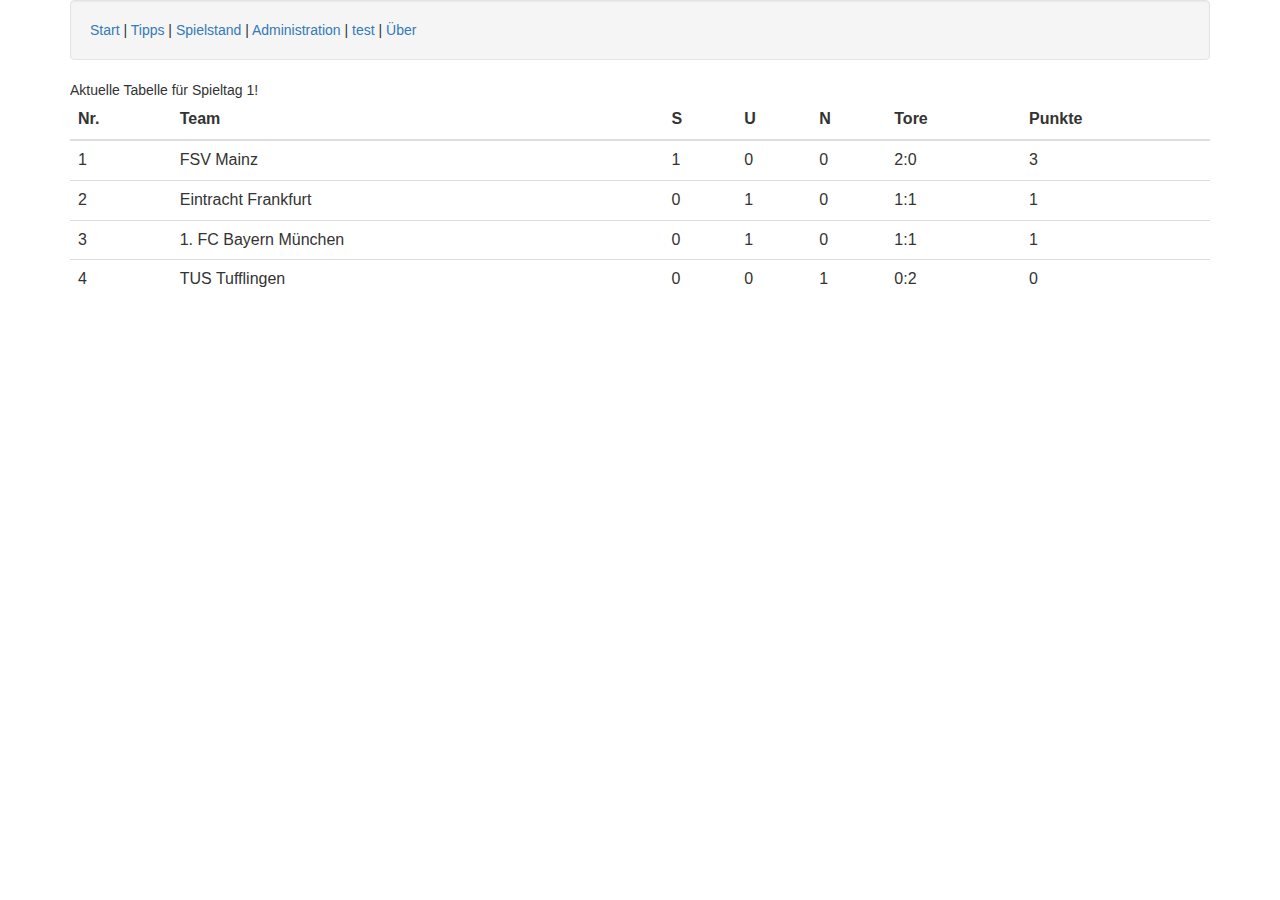
<file: src/index.html>
<html ng-app="splitpipeApp">
<head>
<meta charset="utf8" />
<title>Splitpipe</title>
<link href="lib/bootstrap-3.3.7/css/bootstrap.min.css" rel="stylesheet">

<script src="lib/jquery-3.1.0/jquery-3.1.0.js"></script>
<script src="lib/angular-1.5.8/angular.js"></script>
<script src="lib/angular-1.5.8/angular-animate.js"></script>
<script src="lib/angular-1.5.8/angular-route.js"></script>
<script src="lib/angular-1.5.8/angular-resource.js"></script>
<script src="lib/bootstrap-3.3.7/js/bootstrap.js"></script>
<script src="lib/angular-ui/ui-bootstrap-tpls-2.1.3.js"></script>
<script src="lib/angular-ui/angular-ui-router-1.0.0-beta.2.js"></script>

<script src="controller/app.js"></script>
<script src="controller/config.js"></script>
<script src="controller/adminCtrl.js"></script>
<script src="controller/rankingCtrl.js"></script>
<script src="controller/teamsCtrl.js"></script>
<script src="controller/gamedaysCtrl.js"></script>
<script src="controller/tippsCtrl.js"></script>
<script src="controller/tippsCtrl.js"></script>
<script src="controller/openLigaDBCtrl.js"></script>
<script src="controller/testCtrl.js"></script>
</head>
<body>


<!--   <div class="container">
    <span class="well"> <a ui-sref="start"
      ui-sref-active="active">Start</a> <a ui-sref="tipps"
      ui-sref-active="active">Tipps</a> <a ui-sref="results"
      ui-sref-active="active">Spielstand</a> <a ui-sref="admin"
      ui-sref-active="active">Administration</a> <a ui-sref="test"
      ui-sref-active="active">test</a> <a ui-sref="about"
      ui-sref-active="active">Über</a> <ui-view></ui-view>
    </span>
  </div>
 -->
  <div class="container ">

    <p class="well">
      <a href="#/">Start</a> | <a href="#/tipps">Tipps</a> | <a
        href="#/results">Spielstand</a> | <a href="#/admin">Administration</a>
      | <a href="#/test">test</a> | <a href="#/about">Über</a>
    </p>
    <div ng-view></div>

  </div>
</body>
</html>
</file>
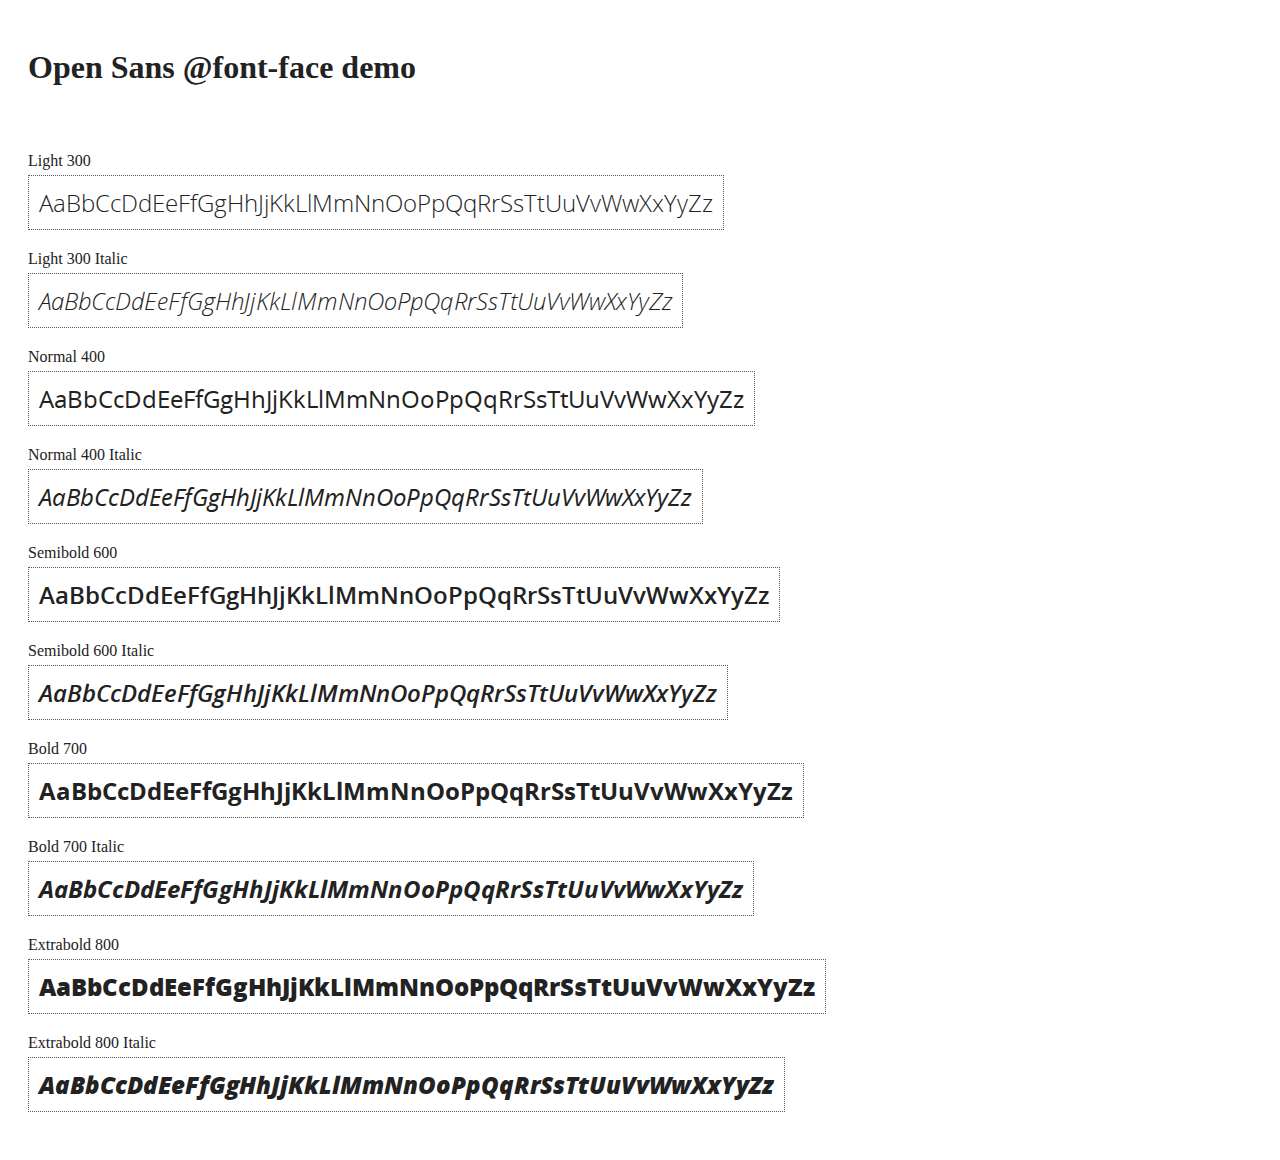
<file: src/lib/angular-1.5.8/docs/components/open-sans-fontface-1.0.4/index.html>
<!DOCTYPE html>
<html>
	<head>
		<title>Open Sans @font-face demo</title>
		<meta charset="UTF-8" />
		<link rel="stylesheet" href="open-sans.css" type="text/css" />
		<style>
		body {
			padding: 20px;
			color: #222;
			background: #fff;
		}

		span { display: block; }

		.font-demo {
			display: inline-block;
			margin: 5px 0 20px;
			padding: 10px;
			border: 1px dotted #555;
			font-family: 'Open Sans';
			font-size: 24px;
		}
		</style>
	</head>
	<body>
		<h1>Open Sans @font-face demo</h1>
		<div style="margin-bottom:20px">
			<iframe src="http://ghbtns.com/github-btn.html?user=FontFaceKit&amp;repo=open-sans&amp;type=watch&amp;count=true"
					style="width:110px;height:20px;border:0"></iframe>
			<iframe src="http://ghbtns.com/github-btn.html?user=FontFaceKit&amp;repo=open-sans&amp;type=fork&amp;count=true"
					style="width:95px;height:20px;border:0"></iframe>
		</div>

		<span>Light 300</span>
		<div class="font-demo" style="font-weight:300">
			AaBbCcDdEeFfGgHhJjKkLlMmNnOoPpQqRrSsTtUuVvWwXxYyZz
		</div>

		<span>Light 300 Italic</span>
		<div class="font-demo" style="font-weight:300;font-style:italic">
			AaBbCcDdEeFfGgHhJjKkLlMmNnOoPpQqRrSsTtUuVvWwXxYyZz
		</div>

		<span>Normal 400</span>
		<div class="font-demo">
			AaBbCcDdEeFfGgHhJjKkLlMmNnOoPpQqRrSsTtUuVvWwXxYyZz
		</div>

		<span>Normal 400 Italic</span>
		<div class="font-demo" style="font-style:italic">
			AaBbCcDdEeFfGgHhJjKkLlMmNnOoPpQqRrSsTtUuVvWwXxYyZz
		</div>

		<span>Semibold 600</span>
		<div class="font-demo" style="font-weight:600">
			AaBbCcDdEeFfGgHhJjKkLlMmNnOoPpQqRrSsTtUuVvWwXxYyZz
		</div>

		<span>Semibold 600 Italic</span>
		<div class="font-demo" style="font-weight:600;font-style:italic">
			AaBbCcDdEeFfGgHhJjKkLlMmNnOoPpQqRrSsTtUuVvWwXxYyZz
		</div>

		<span>Bold 700</span>
		<div class="font-demo" style="font-weight:700">
			AaBbCcDdEeFfGgHhJjKkLlMmNnOoPpQqRrSsTtUuVvWwXxYyZz
		</div>

		<span>Bold 700 Italic</span>
		<div class="font-demo" style="font-weight:700;font-style:italic">
			AaBbCcDdEeFfGgHhJjKkLlMmNnOoPpQqRrSsTtUuVvWwXxYyZz
		</div>

		<span>Extrabold 800</span>
		<div class="font-demo" style="font-weight:800">
			AaBbCcDdEeFfGgHhJjKkLlMmNnOoPpQqRrSsTtUuVvWwXxYyZz
		</div>

		<span>Extrabold 800 Italic</span>
		<div class="font-demo" style="font-weight:800;font-style:italic">
			AaBbCcDdEeFfGgHhJjKkLlMmNnOoPpQqRrSsTtUuVvWwXxYyZz
		</div>
	</body>
</html>
</file>
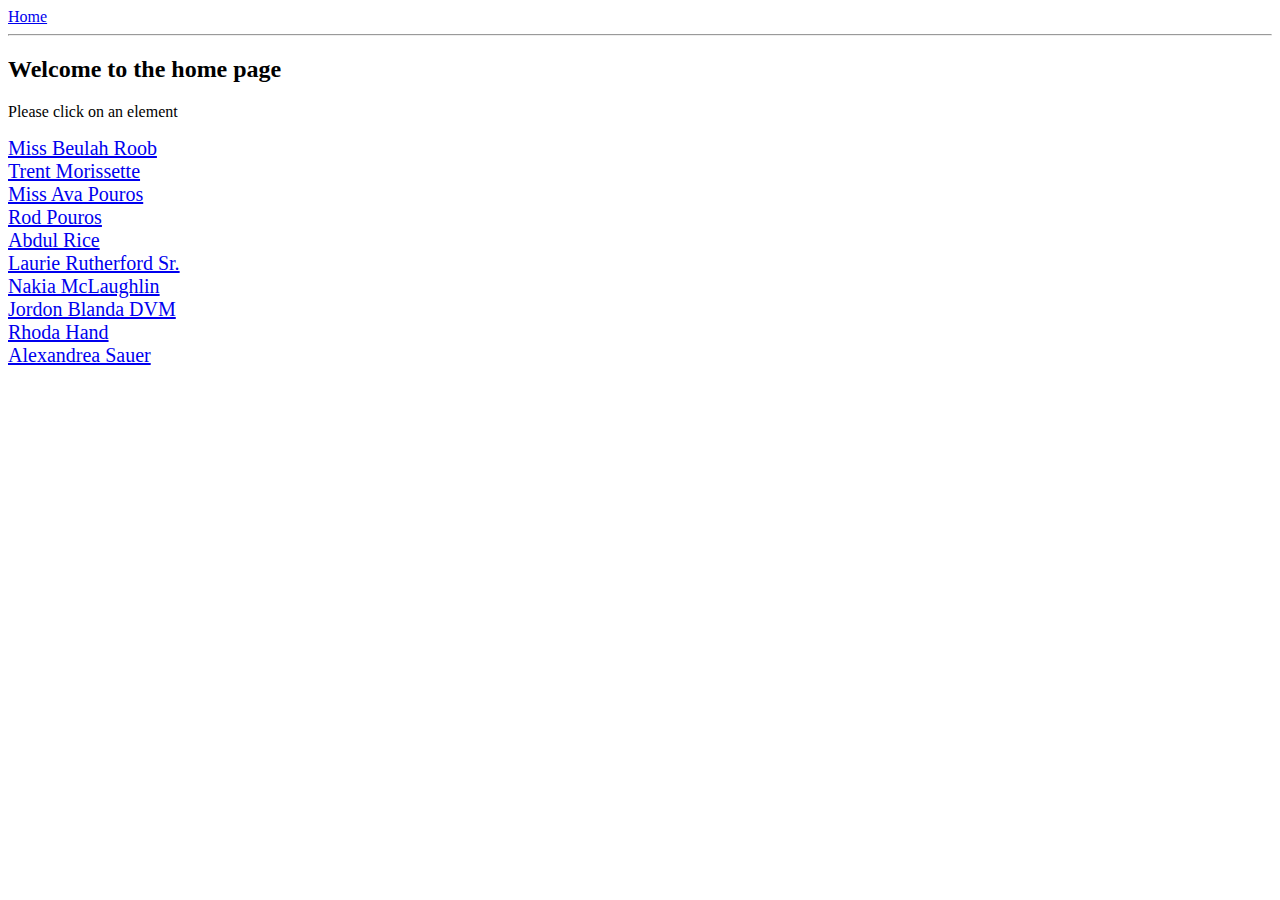
<file: src/lib/angular-1.5.8/docs/examples/example-anchoringExample/index.html>
<!doctype html>
<html lang="en">
<head>
  <meta charset="UTF-8">
  <title>Example - example-anchoringExample</title>
  <link href="animations.css" rel="stylesheet" type="text/css">
  

  <script src="../../../angular.min.js"></script>
  <script src="../../../angular-animate.js"></script>
  <script src="../../../angular-route.js"></script>
  <script src="script.js"></script>
  

  
</head>
<body ng-app="anchoringExample">
  <a href="#/">Home</a>
<hr />
<div class="view-container">
  <div ng-view class="view"></div>
</div>
</body>
</html>
</file>
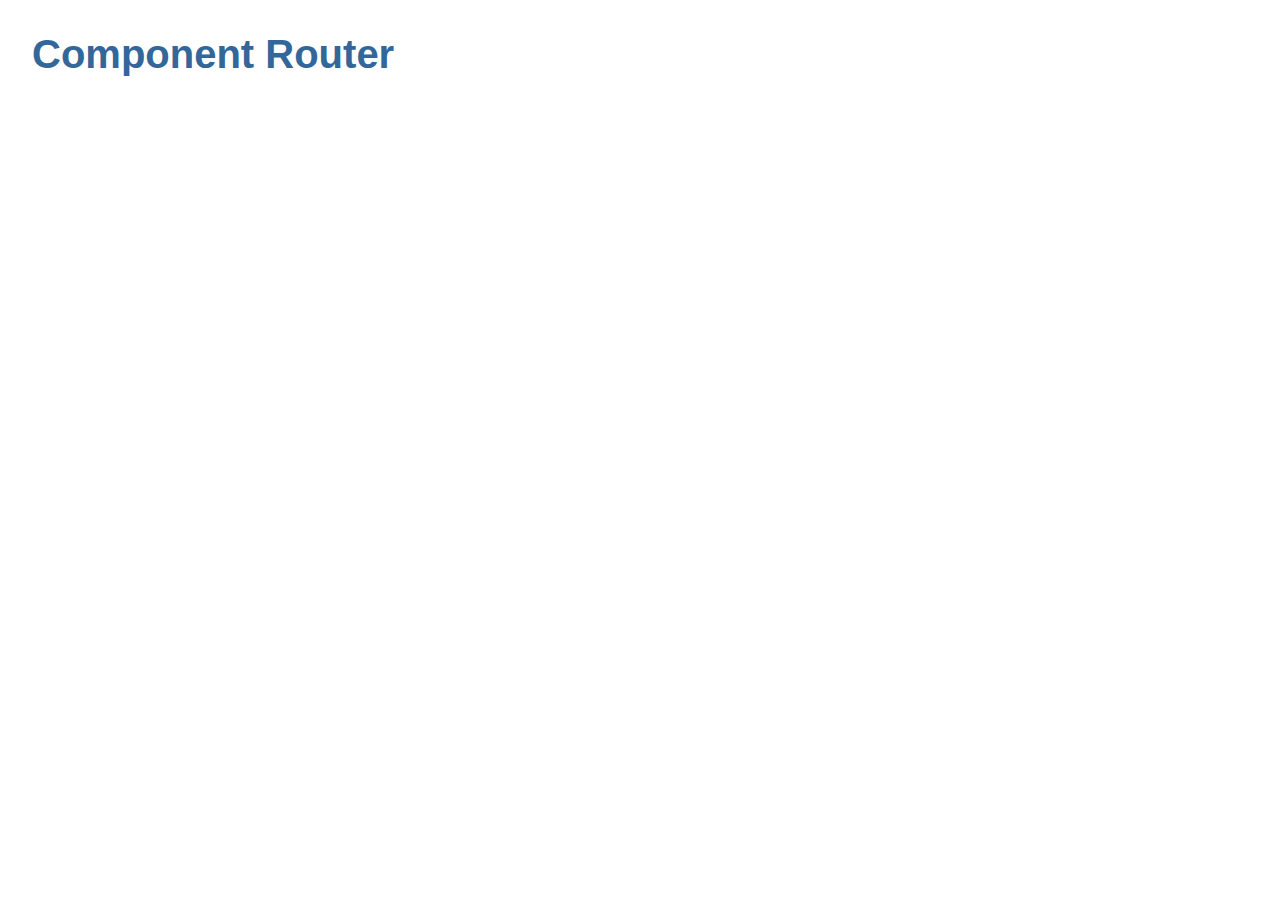
<file: src/lib/angular-1.5.8/docs/examples/example-componentRouter/index.html>
<!doctype html>
<html lang="en">
<head>
  <meta charset="UTF-8">
  <title>Example - example-componentRouter</title>
  <link href="styles.css" rel="stylesheet" type="text/css">
  

  <script src="../../../angular.min.js"></script>
  <script src="app.js"></script>
  <script src="heroes.js"></script>
  <script src="crisis.js"></script>
  <script src="dialog.js"></script>
  

  <script type="text/javascript">
    angular.element(document.getElementsByTagName('head')).append(angular.element('<base href="' + window.location.pathname + '" />'));
  </script>
</head>
<body ng-app="app">
  <h1 class="title">Component Router</h1>
<app></app>

<!-- Load up the router library - normally you might use npm and host it locally -->
<script src="https://npmcdn.com/@angular/router@0.2.0/angular1/angular_1_router.js"></script>
</body>
</html>
</file>
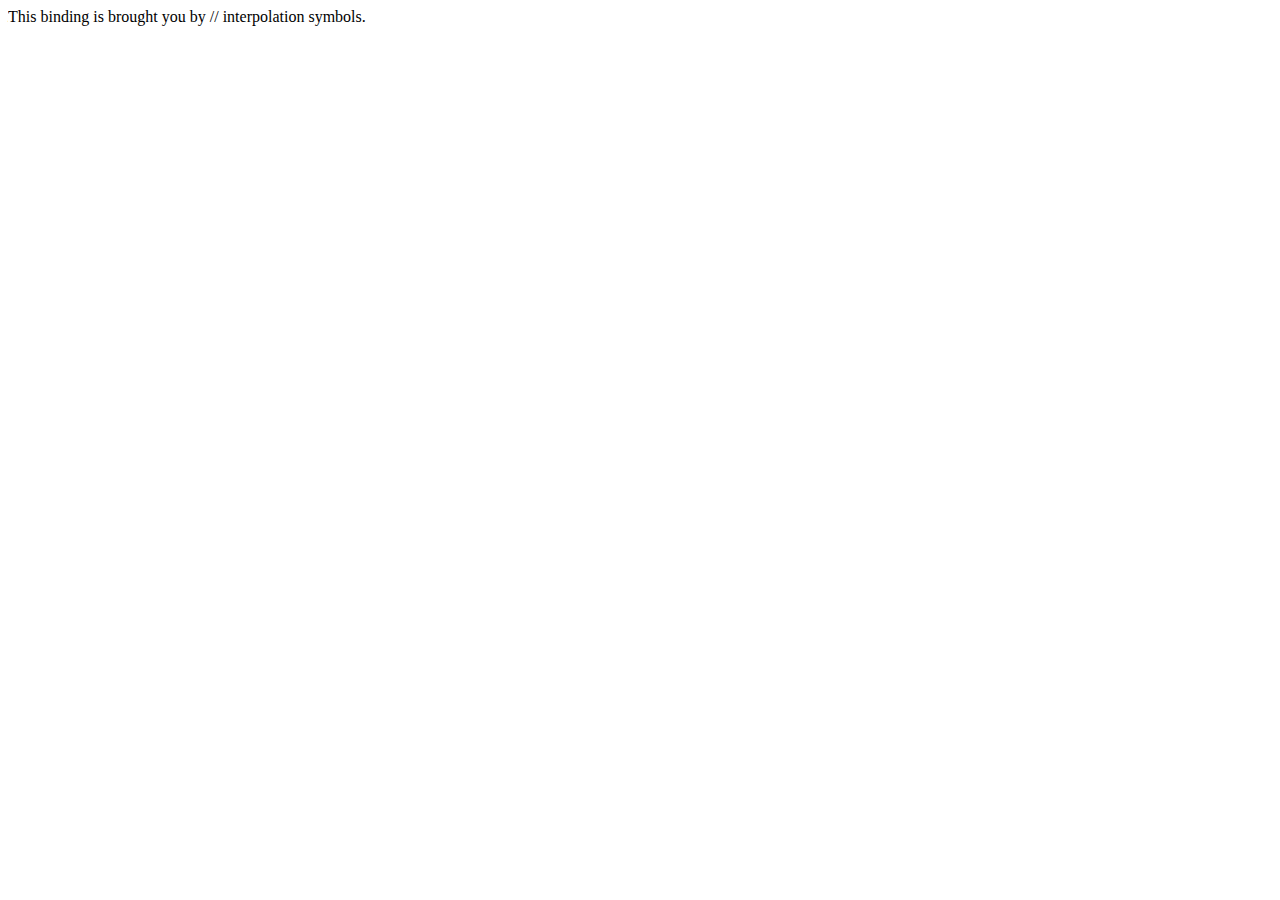
<file: src/lib/angular-1.5.8/docs/examples/example-custom-interpolation-markup/index.html>
<!doctype html>
<html lang="en">
<head>
  <meta charset="UTF-8">
  <title>Example - example-custom-interpolation-markup</title>
  

  <script src="../../../angular.min.js"></script>
  

  
</head>
<body ng-app="customInterpolationApp">
  <script>
  var customInterpolationApp = angular.module('customInterpolationApp', []);

  customInterpolationApp.config(function($interpolateProvider) {
    $interpolateProvider.startSymbol('//');
    $interpolateProvider.endSymbol('//');
  });


  customInterpolationApp.controller('DemoController', function() {
      this.label = "This binding is brought you by // interpolation symbols.";
  });
</script>
<div ng-controller="DemoController as demo">
    //demo.label//
</div>
</body>
</html>
</file>
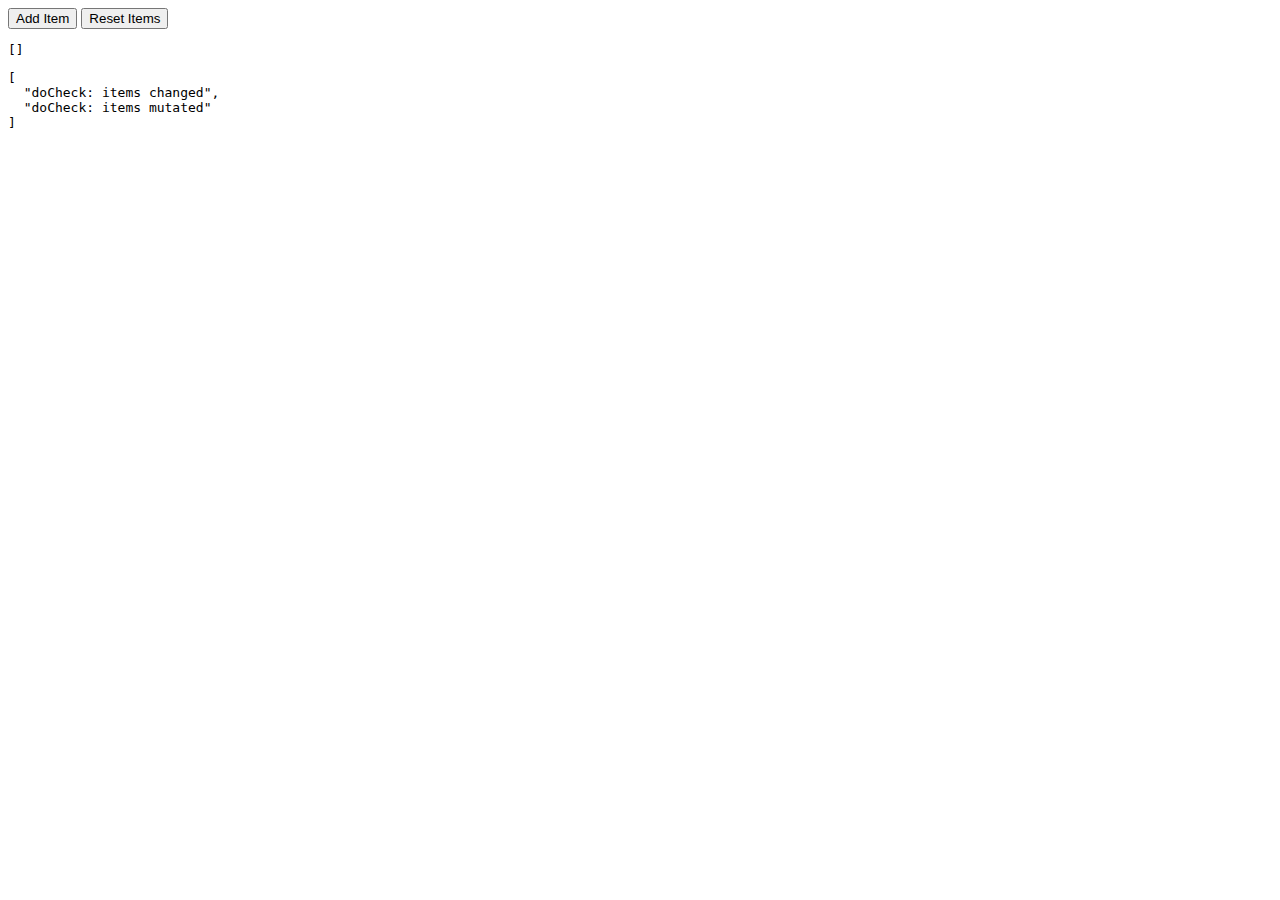
<file: src/lib/angular-1.5.8/docs/examples/example-doCheckArrayExample/index.html>
<!doctype html>
<html lang="en">
<head>
  <meta charset="UTF-8">
  <title>Example - example-doCheckArrayExample</title>
  

  <script src="../../../angular.min.js"></script>
  <script src="app.js"></script>
  

  
</head>
<body ng-app="do-check-module">
  <div ng-init="items = []">
  <button ng-click="items.push(items.length)">Add Item</button>
  <button ng-click="items = []">Reset Items</button>
  <pre>{{ items }}</pre>
  <test items="items"></test>
</div>
</body>
</html>
</file>
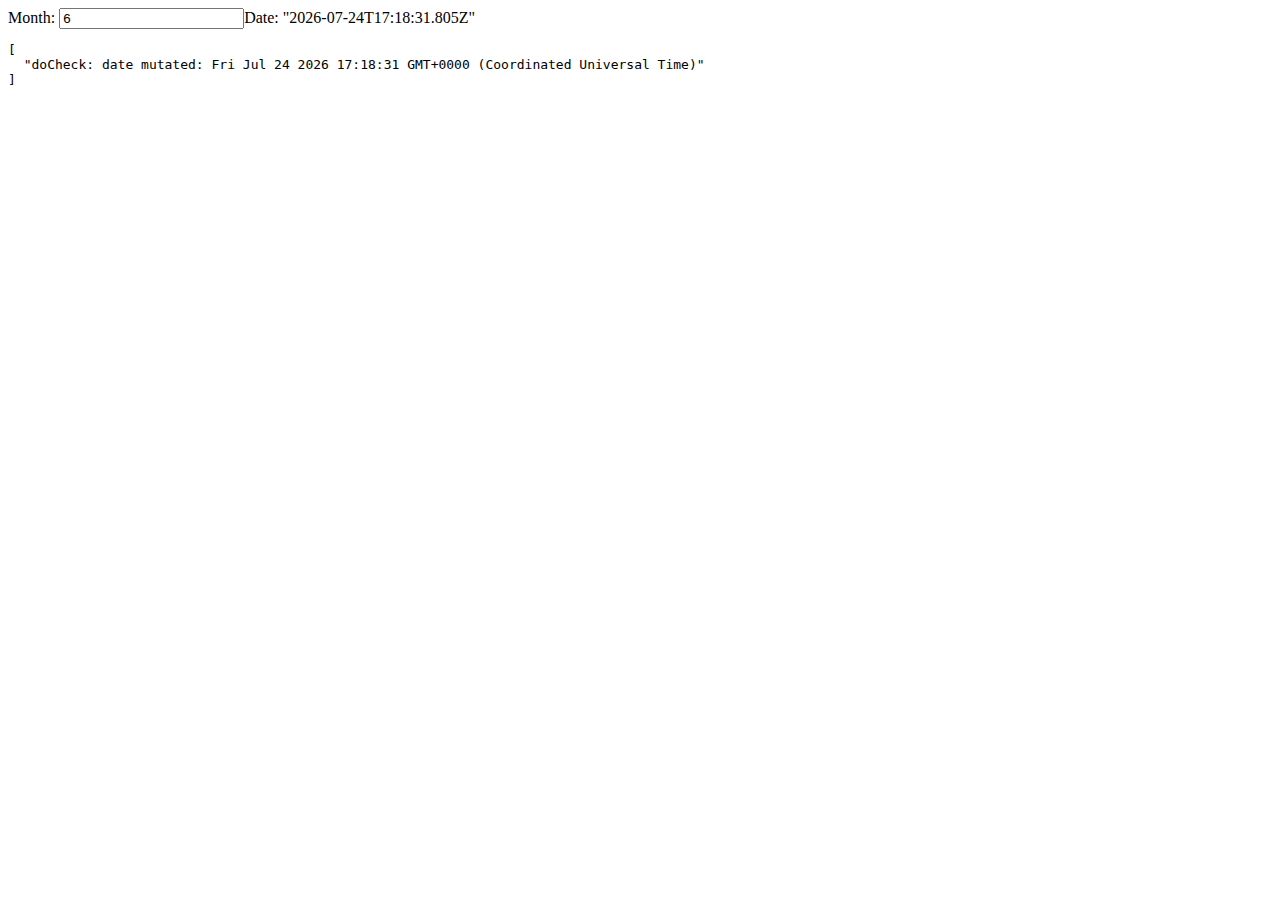
<file: src/lib/angular-1.5.8/docs/examples/example-doCheckDateExample/index.html>
<!doctype html>
<html lang="en">
<head>
  <meta charset="UTF-8">
  <title>Example - example-doCheckDateExample</title>
  

  <script src="../../../angular.min.js"></script>
  <script src="app.js"></script>
  

  
</head>
<body ng-app="do-check-module">
  <app></app>
</body>
</html>
</file>
<file: src/lib/angular-1.5.8/docs/components/open-sans-fontface-1.0.4/open-sans.css>
/* Open Sans @font-face kit */

/* BEGIN Light */
@font-face {
  font-family: 'Open Sans';
  src: url('fonts/Light/OpenSans-Light.eot');
  src: url('fonts/Light/OpenSans-Light.eot?#iefix') format('embedded-opentype'),
       url('fonts/Light/OpenSans-Light.woff') format('woff'),
       url('fonts/Light/OpenSans-Light.ttf') format('truetype'),
       url('fonts/Light/OpenSans-Light.svg#OpenSansLight') format('svg');
  font-weight: 300;
  font-style: normal;
}
/* END Light */

/* BEGIN Light Italic */
@font-face {
  font-family: 'Open Sans';
  src: url('fonts/LightItalic/OpenSans-LightItalic.eot');
  src: url('fonts/LightItalic/OpenSans-LightItalic.eot?#iefix') format('embedded-opentype'),
       url('fonts/LightItalic/OpenSans-LightItalic.woff') format('woff'),
       url('fonts/LightItalic/OpenSans-LightItalic.ttf') format('truetype'),
       url('fonts/LightItalic/OpenSans-LightItalic.svg#OpenSansLightItalic') format('svg');
  font-weight: 300;
  font-style: italic;
}
/* END Light Italic */

/* BEGIN Regular */
@font-face {
  font-family: 'Open Sans';
  src: url('fonts/Regular/OpenSans-Regular.eot');
  src: url('fonts/Regular/OpenSans-Regular.eot?#iefix') format('embedded-opentype'),
       url('fonts/Regular/OpenSans-Regular.woff') format('woff'),
       url('fonts/Regular/OpenSans-Regular.ttf') format('truetype'),
       url('fonts/Regular/OpenSans-Regular.svg#OpenSansRegular') format('svg');
  font-weight: normal;
  font-style: normal;
}
/* END Regular */

/* BEGIN Italic */
@font-face {
  font-family: 'Open Sans';
  src: url('fonts/Italic/OpenSans-Italic.eot');
  src: url('fonts/Italic/OpenSans-Italic.eot?#iefix') format('embedded-opentype'),
       url('fonts/Italic/OpenSans-Italic.woff') format('woff'),
       url('fonts/Italic/OpenSans-Italic.ttf') format('truetype'),
       url('fonts/Italic/OpenSans-Italic.svg#OpenSansItalic') format('svg');
  font-weight: normal;
  font-style: italic;
}
/* END Italic */

/* BEGIN Semibold */
@font-face {
  font-family: 'Open Sans';
  src: url('fonts/Semibold/OpenSans-Semibold.eot');
  src: url('fonts/Semibold/OpenSans-Semibold.eot?#iefix') format('embedded-opentype'),
       url('fonts/Semibold/OpenSans-Semibold.woff') format('woff'),
       url('fonts/Semibold/OpenSans-Semibold.ttf') format('truetype'),
       url('fonts/Semibold/OpenSans-Semibold.svg#OpenSansSemibold') format('svg');
  font-weight: 600;
  font-style: normal;
}
/* END Semibold */

/* BEGIN Semibold Italic */
@font-face {
  font-family: 'Open Sans';
  src: url('fonts/SemiboldItalic/OpenSans-SemiboldItalic.eot');
  src: url('fonts/SemiboldItalic/OpenSans-SemiboldItalic.eot?#iefix') format('embedded-opentype'),
       url('fonts/SemiboldItalic/OpenSans-SemiboldItalic.woff') format('woff'),
       url('fonts/SemiboldItalic/OpenSans-SemiboldItalic.ttf') format('truetype'),
       url('fonts/SemiboldItalic/OpenSans-SemiboldItalic.svg#OpenSansSemiboldItalic') format('svg');
  font-weight: 600;
  font-style: italic;
}
/* END Semibold Italic */

/* BEGIN Bold */
@font-face {
  font-family: 'Open Sans';
  src: url('fonts/Bold/OpenSans-Bold.eot');
  src: url('fonts/Bold/OpenSans-Bold.eot?#iefix') format('embedded-opentype'),
       url('fonts/Bold/OpenSans-Bold.woff') format('woff'),
       url('fonts/Bold/OpenSans-Bold.ttf') format('truetype'),
       url('fonts/Bold/OpenSans-Bold.svg#OpenSansBold') format('svg');
  font-weight: bold;
  font-style: normal;
}
/* END Bold */

/* BEGIN Bold Italic */
@font-face {
  font-family: 'Open Sans';
  src: url('fonts/BoldItalic/OpenSans-BoldItalic.eot');
  src: url('fonts/BoldItalic/OpenSans-BoldItalic.eot?#iefix') format('embedded-opentype'),
       url('fonts/BoldItalic/OpenSans-BoldItalic.woff') format('woff'),
       url('fonts/BoldItalic/OpenSans-BoldItalic.ttf') format('truetype'),
       url('fonts/BoldItalic/OpenSans-BoldItalic.svg#OpenSansBoldItalic') format('svg');
  font-weight: bold;
  font-style: italic;
}
/* END Bold Italic */

/* BEGIN Extrabold */
@font-face {
  font-family: 'Open Sans';
  src: url('fonts/ExtraBold/OpenSans-ExtraBold.eot');
  src: url('fonts/ExtraBold/OpenSans-ExtraBold.eot?#iefix') format('embedded-opentype'),
       url('fonts/ExtraBold/OpenSans-ExtraBold.woff') format('woff'),
       url('fonts/ExtraBold/OpenSans-ExtraBold.ttf') format('truetype'),
       url('fonts/ExtraBold/OpenSans-ExtraBold.svg#OpenSansExtrabold') format('svg');
  font-weight: 800;
  font-style: normal;
}
/* END Extrabold */

/* BEGIN Extrabold Italic */
@font-face {
  font-family: 'Open Sans';
  src: url('fonts/ExtraBoldItalic/OpenSans-ExtraBoldItalic.eot');
  src: url('fonts/ExtraBoldItalic/OpenSans-ExtraBoldItalic.eot?#iefix') format('embedded-opentype'),
       url('fonts/ExtraBoldItalic/OpenSans-ExtraBoldItalic.woff') format('woff'),
       url('fonts/ExtraBoldItalic/OpenSans-ExtraBoldItalic.ttf') format('truetype'),
       url('fonts/ExtraBoldItalic/OpenSans-ExtraBoldItalic.svg#OpenSansExtraboldItalic') format('svg');
  font-weight: 800;
  font-style: italic;
}
/* END Extrabold Italic */
</file>
<file: src/lib/angular-1.5.8/docs/examples/example-componentRouter/styles.css>
h1 {color: #369; font-family: Arial, Helvetica, sans-serif; font-size: 250%;}
h2 { color: #369; font-family: Arial, Helvetica, sans-serif;  }
h3 { color: #444; font-weight: lighter; }
body { margin: 2em; }
body, input[text], button { color: #888; font-family: Cambria, Georgia; }
button {padding: 0.2em; font-size: 14px}

ul {list-style-type: none; margin-left: 1em; padding: 0; width: 20em;}

li { cursor: pointer; position: relative; left: 0; transition: all 0.2s ease; }
li:hover {color: #369; background-color: #EEE; left: .2em;}

/* route-link anchor tags */
a {padding: 5px; text-decoration: none; font-family: Arial, Helvetica, sans-serif; }
a:visited, a:link {color: #444;}
a:hover {color: white; background-color: #1171a3; }
a.router-link-active {color: white; background-color: #52b9e9; }

.selected { background-color: #EEE; color: #369; }

.badge {
  font-size: small;
  color: white;
  padding: 0.1em 0.7em;
  background-color: #369;
  line-height: 1em;
  position: relative;
  left: -1px;
  top: -1px;
}

crisis-detail input {
  width: 20em;
}
</file>
<file: src/lib/angular-1.5.8/docs/examples/example-anchoringExample/animations.css>
.record {
  display:block;
  font-size:20px;
}
.profile {
  background:black;
  color:white;
  font-size:100px;
}
.view-container {
  position:relative;
}
.view-container > .view.ng-animate {
  position:absolute;
  top:0;
  left:0;
  width:100%;
  min-height:500px;
}
.view.ng-enter, .view.ng-leave,
.record.ng-anchor {
  transition:0.5s linear all;
}
.view.ng-enter {
  transform:translateX(100%);
}
.view.ng-enter.ng-enter-active, .view.ng-leave {
  transform:translateX(0%);
}
.view.ng-leave.ng-leave-active {
  transform:translateX(-100%);
}
.record.ng-anchor-out {
  background:red;
}
</file>
